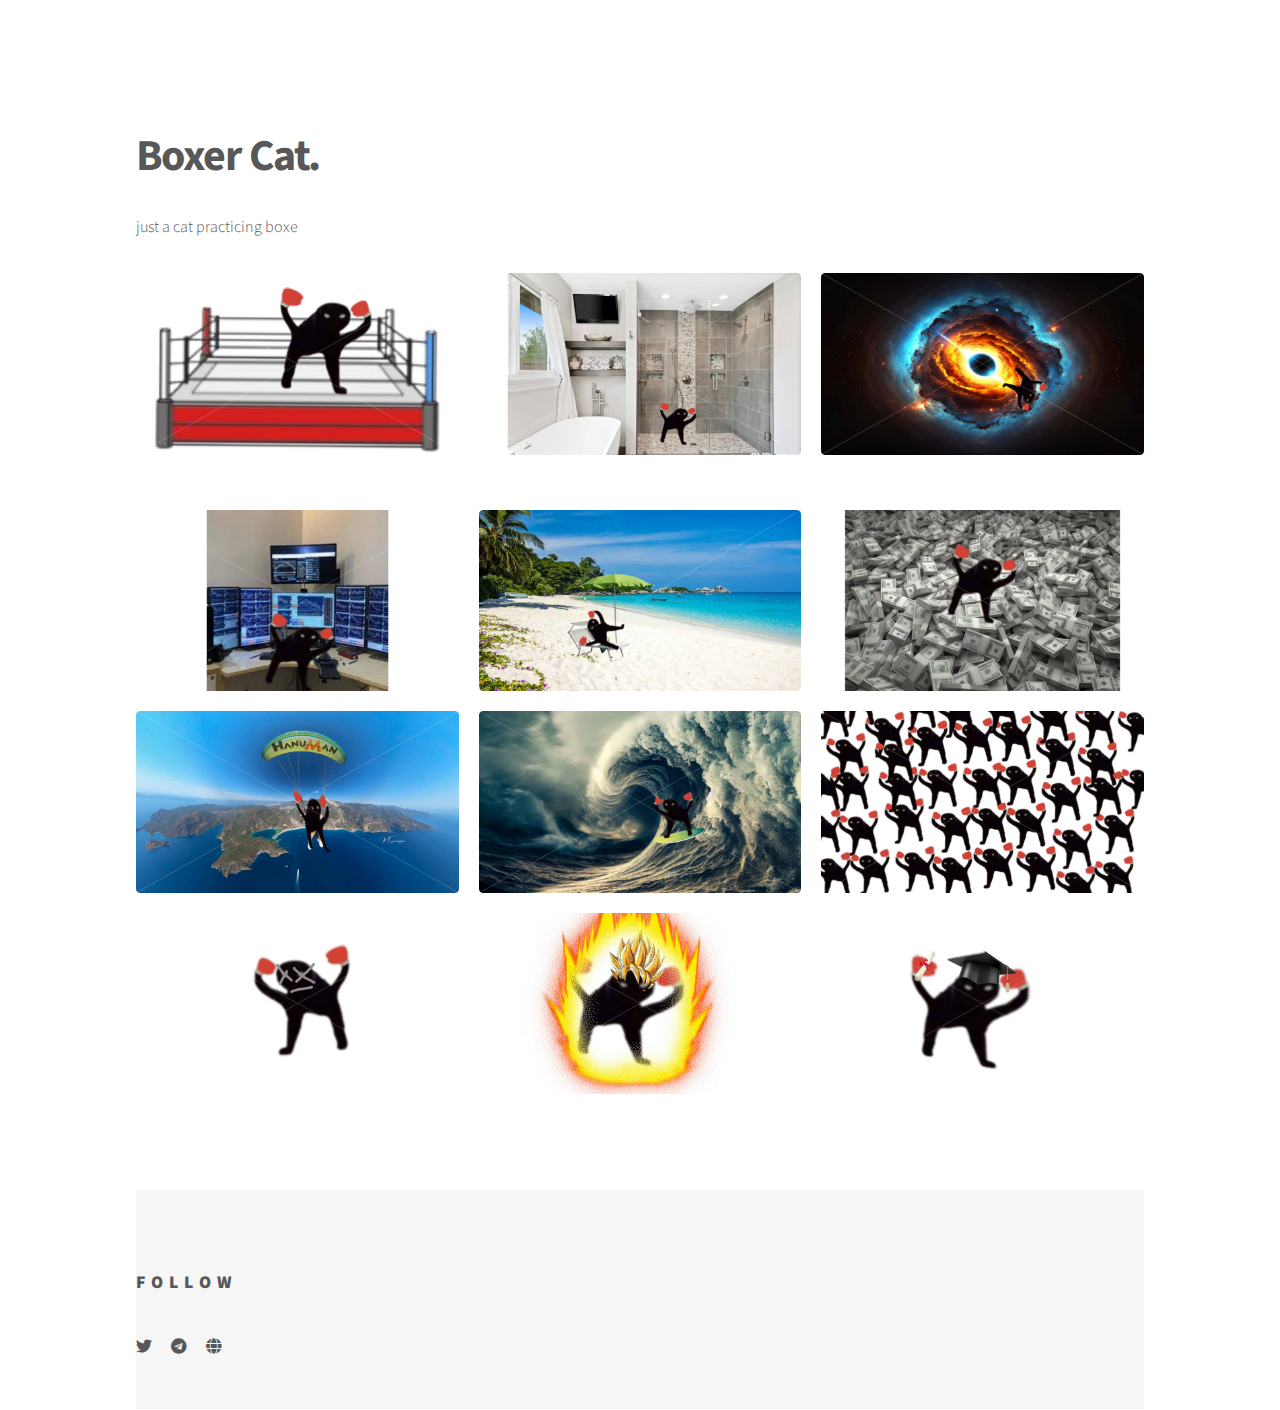
<file: index.html>
<!DOCTYPE HTML>
<!--
	Phantom by HTML5 UP
	html5up.net | @ajlkn
	Free for personal and commercial use under the CCA 3.0 license (html5up.net/license)
-->
<html>
	<head>
		<title></title>
		<meta charset="utf-8" />
		<meta name="viewport" content="width=device-width, initial-scale=1, user-scalable=no" />
		<link rel="stylesheet" href="assets/css/main.css" />
		<noscript><link rel="stylesheet" href="assets/css/noscript.css" /></noscript>
	</head>
	<body class="is-preload">
		<!-- Wrapper -->
			<div id="wrapper">

				<!-- Header -->
					<header id="header">
						<div class="inner">



				<!-- Main -->
					<div id="main">
						<div class="inner">
							<header>
								<h1>Boxer Cat</a>.</h1>
								<p>just a cat practicing boxe</p>
							</header>
							<section class="tiles">
								<article class="style1">
									<span class="image">
										<img src="images/pic01.jpg" alt="" />
									</span>
										<h2></h2>
										<div class="content">
										</div>
									</a>
								</article>
								<article class="style2">
									<span class="image">
										<img src="images/pic02.jpg" alt="" />
									</span>
										<div class="content">
										</div>
									</a>
								</article>
								<article class="style3">
									<span class="image">
										<img src="images/pic03.jpg" alt="" />
									</span>
										<div class="content">
										</div>
									</a>
								</article>
								<article class="style4">
									<span class="image">
										<img src="images/pic04.jpg" alt="" />
									</span>
									<a href="generic.html">
										<div class="content">
										</div>
									</a>
								</article>
								<article class="style5">
									<span class="image">
										<img src="images/pic05.jpg" alt="" />
									</span>
										<div class="content">
										</div>
									</a>
								</article>
								<article class="style6">
									<span class="image">
										<img src="images/pic06.jpg" alt="" />
									</span>
										<div class="content">
										</div>
									</a>
								</article>
								<article class="style2">
									<span class="image">
										<img src="images/pic07.jpg" alt="" />
									</span>
										<div class="content">
										</div>
									</a>
								</article>
								<article class="style3">
									<span class="image">
										<img src="images/pic08.jpg" alt="" />
									</span>
										<div class="content">
										</div>
									</a>
								</article>
								<article class="style1">
									<span class="image">
										<img src="images/pic09.jpg" alt="" />
									</span>
										<div class="content">
										</div>
									</a>
								</article>
								<article class="style5">
									<span class="image">
										<img src="images/pic10.jpg" alt="" />
									</span>
										<div class="content">
										</div>
									</a>
								</article>
								<article class="style6">
									<span class="image">
										<img src="images/pic11.jpg" alt="" />
									</span>
										<div class="content">
										</div>
									</a>
								</article>
								<article class="style4">
									<span class="image">
										<img src="images/pic12.jpg" alt="" />
									</span>
										<div class="content">
										</div>
									</a>
								</article>
							</section>
						</div>
					</div>

				<!-- Footer -->
					<footer id="footer">
						<div class="inner">
									</ul>
								</form>
							</section>
							<section>
								<h2>Follow</h2>
								<ul class="icons">
									<li><a href="https://x.com/boxercat_solana" class="icon brands fa-twitter" target="_blank"><span class="label">Twitter</span></a></li>
									<li><a href="https://t.me/+iaSvumFE7eozNGJk" class="icon brands fa-telegram" target="_blank"><span class="label">Telegram</span></a></li>
									<li><a href="https://www.pump.fun/" class="icon solid fa-globe" target="_blank"><span class="label">Website</span></a></li>
								</ul>
							</section>

							</ul>
						</div>
					</footer>

			</div>

		<!-- Scripts -->
			<script src="assets/js/jquery.min.js"></script>
			<script src="assets/js/browser.min.js"></script>
			<script src="assets/js/breakpoints.min.js"></script>
			<script src="assets/js/util.js"></script>
			<script src="assets/js/main.js"></script>

	</body>
</html>
</file>
<file: assets/css/noscript.css>
/*
	Phantom by HTML5 UP
	html5up.net | @ajlkn
	Free for personal and commercial use under the CCA 3.0 license (html5up.net/license)
*/

/* Tiles */

	body.is-preload .tiles article {
		-moz-transform: none;
		-webkit-transform: none;
		-ms-transform: none;
		transform: none;
		opacity: 1;
	}
</file>
<file: assets/css/main.css>
@import url(fontawesome-all.min.css);
@import url("https://fonts.googleapis.com/css?family=Source+Sans+Pro:300,700,900");

/*
	Phantom by HTML5 UP
	html5up.net | @ajlkn
	Free for personal and commercial use under the CCA 3.0 license (html5up.net/license)
*/

html, body, div, span, applet, object,
iframe, h1, h2, h3, h4, h5, h6, p, blockquote,
pre, a, abbr, acronym, address, big, cite,
code, del, dfn, em, img, ins, kbd, q, s, samp,
small, strike, strong, sub, sup, tt, var, b,
u, i, center, dl, dt, dd, ol, ul, li, fieldset,
form, label, legend, table, caption, tbody,
tfoot, thead, tr, th, td, article, aside,
canvas, details, embed, figure, figcaption,
footer, header, hgroup, menu, nav, output, ruby,
section, summary, time, mark, audio, video {
	margin: 0;
	padding: 0;
	border: 0;
	font-size: 100%;
	font: inherit;
	vertical-align: baseline;}

article, aside, details, figcaption, figure,
footer, header, hgroup, menu, nav, section {
	display: block;}

body {
	line-height: 1;
}

ol, ul {
	list-style: none;
}

blockquote, q {
	quotes: none;
}

	blockquote:before, blockquote:after, q:before, q:after {
		content: '';
		content: none;
	}

table {
	border-collapse: collapse;
	border-spacing: 0;
}

body {
	-webkit-text-size-adjust: none;
}

mark {
	background-color: transparent;
	color: inherit;
}

input::-moz-focus-inner {
	border: 0;
	padding: 0;
}

input, select, textarea {
	-moz-appearance: none;
	-webkit-appearance: none;
	-ms-appearance: none;
	appearance: none;
}

/* Basic */

	@-ms-viewport {
		width: device-width;
	}

	body {
		-ms-overflow-style: scrollbar;
	}

	@media screen and (max-width: 480px) {

		html, body {
			min-width: 320px;
		}

	}

	html {
		box-sizing: border-box;
	}

	*, *:before, *:after {
		box-sizing: inherit;
	}

	body {
		background: #ffffff;
	}

		body.is-preload *, body.is-preload *:before, body.is-preload *:after {
			-moz-animation: none !important;
			-webkit-animation: none !important;
			-ms-animation: none !important;
			animation: none !important;
			-moz-transition: none !important;
			-webkit-transition: none !important;
			-ms-transition: none !important;
			transition: none !important;
		}

/* Type */

	body, input, select, textarea {
		color: #585858;
		font-family: "Source Sans Pro", Helvetica, sans-serif;
		font-size: 16pt;
		font-weight: 300;
		line-height: 1.75;
	}

		@media screen and (max-width: 1680px) {

			body, input, select, textarea {
				font-size: 14pt;
			}

		}

		@media screen and (max-width: 1280px) {

			body, input, select, textarea {
				font-size: 12pt;
			}

		}

	a {
		-moz-transition: border-bottom-color 0.2s ease, color 0.2s ease;
		-webkit-transition: border-bottom-color 0.2s ease, color 0.2s ease;
		-ms-transition: border-bottom-color 0.2s ease, color 0.2s ease;
		transition: border-bottom-color 0.2s ease, color 0.2s ease;
		text-decoration: none;
		color: #585858;
		border-bottom: dotted 1px rgba(88, 88, 88, 0.5);
	}

		a:hover {
			border-bottom-color: transparent;
			color: #f2849e !important;
		}

	strong, b {
		font-weight: 900;
	}

	em, i {
		font-style: italic;
	}

	p {
		margin: 0 0 2em 0;
	}

	h1 {
		font-size: 2.75em;
		font-weight: 700;
		line-height: 1.3;
		margin: 0 0 1em 0;
		letter-spacing: -0.035em;
	}

		h1 a {
			color: inherit;
		}

		@media screen and (max-width: 736px) {

			h1 {
				font-size: 2em;
				margin: 0 0 1em 0;
			}

		}

		@media screen and (max-width: 360px) {

			h1 {
				font-size: 1.75em;
			}

		}

	h2, h3, h4, h5, h6 {
		font-weight: 900;
		line-height: 1.5;
		margin: 0 0 2em 0;
		text-transform: uppercase;
		letter-spacing: 0.35em;
	}

		h2 a, h3 a, h4 a, h5 a, h6 a {
			color: inherit;
		}

	h2 {
		font-size: 1.1em;
	}

	h3 {
		font-size: 1em;
	}

	h4 {
		font-size: 0.8em;
	}

	h5 {
		font-size: 0.8em;
	}

	h6 {
		font-size: 0.8em;
	}

	@media screen and (max-width: 980px) {

		h1 br, h2 br, h3 br, h4 br, h5 br, h6 br {
			display: none;
		}

	}

	@media screen and (max-width: 736px) {

		h2 {
			font-size: 1em;
		}

		h3 {
			font-size: 0.8em;
		}

	}

	sub {
		font-size: 0.8em;
		position: relative;
		top: 0.5em;
	}

	sup {
		font-size: 0.8em;
		position: relative;
		top: -0.5em;
	}

	blockquote {
		border-left: solid 4px #c9c9c9;
		font-style: italic;
		margin: 0 0 2em 0;
		padding: 0.5em 0 0.5em 2em;
	}

	code {
		background: rgba(144, 144, 144, 0.075);
		border-radius: 4px;
		border: solid 1px #c9c9c9;
		font-family: "Courier New", monospace;
		font-size: 0.9em;
		margin: 0 0.25em;
		padding: 0.25em 0.65em;
	}

	pre {
		-webkit-overflow-scrolling: touch;
		font-family: "Courier New", monospace;
		font-size: 0.9em;
		margin: 0 0 2em 0;
	}

		pre code {
			display: block;
			line-height: 1.75;
			padding: 1em 1.5em;
			overflow-x: auto;
		}

	hr {
		border: 0;
		border-bottom: solid 1px #c9c9c9;
		margin: 2em 0;
	}

		hr.major {
			margin: 3em 0;
		}

	.align-left {
		text-align: left;
	}

	.align-center {
		text-align: center;
	}

	.align-right {
		text-align: right;
	}

/* Row */

	.row {
		display: flex;
		flex-wrap: wrap;
		box-sizing: border-box;
		align-items: stretch;
	}

		.row > * {
			box-sizing: border-box;
		}

		.row.gtr-uniform > * > :last-child {
			margin-bottom: 0;
		}

		.row.aln-left {
			justify-content: flex-start;
		}

		.row.aln-center {
			justify-content: center;
		}

		.row.aln-right {
			justify-content: flex-end;
		}

		.row.aln-top {
			align-items: flex-start;
		}

		.row.aln-middle {
			align-items: center;
		}

		.row.aln-bottom {
			align-items: flex-end;
		}

		.row > .imp {
			order: -1;
		}

		.row > .col-1 {
			width: 8.33333%;
		}

		.row > .off-1 {
			margin-left: 8.33333%;
		}

		.row > .col-2 {
			width: 16.66667%;
		}

		.row > .off-2 {
			margin-left: 16.66667%;
		}

		.row > .col-3 {
			width: 25%;
		}

		.row > .off-3 {
			margin-left: 25%;
		}

		.row > .col-4 {
			width: 33.33333%;
		}

		.row > .off-4 {
			margin-left: 33.33333%;
		}

		.row > .col-5 {
			width: 41.66667%;
		}

		.row > .off-5 {
			margin-left: 41.66667%;
		}

		.row > .col-6 {
			width: 50%;
		}

		.row > .off-6 {
			margin-left: 50%;
		}

		.row > .col-7 {
			width: 58.33333%;
		}

		.row > .off-7 {
			margin-left: 58.33333%;
		}

		.row > .col-8 {
			width: 66.66667%;
		}

		.row > .off-8 {
			margin-left: 66.66667%;
		}

		.row > .col-9 {
			width: 75%;
		}

		.row > .off-9 {
			margin-left: 75%;
		}

		.row > .col-10 {
			width: 83.33333%;
		}

		.row > .off-10 {
			margin-left: 83.33333%;
		}

		.row > .col-11 {
			width: 91.66667%;
		}

		.row > .off-11 {
			margin-left: 91.66667%;
		}

		.row > .col-12 {
			width: 100%;
		}

		.row > .off-12 {
			margin-left: 100%;
		}

		.row.gtr-0 {
			margin-top: 0;
			margin-left: 0em;
		}

			.row.gtr-0 > * {
				padding: 0 0 0 0em;
			}

			.row.gtr-0.gtr-uniform {
				margin-top: 0em;
			}

				.row.gtr-0.gtr-uniform > * {
					padding-top: 0em;
				}

		.row.gtr-25 {
			margin-top: 0;
			margin-left: -0.5em;
		}

			.row.gtr-25 > * {
				padding: 0 0 0 0.5em;
			}

			.row.gtr-25.gtr-uniform {
				margin-top: -0.5em;
			}

				.row.gtr-25.gtr-uniform > * {
					padding-top: 0.5em;
				}

		.row.gtr-50 {
			margin-top: 0;
			margin-left: -1em;
		}

			.row.gtr-50 > * {
				padding: 0 0 0 1em;
			}

			.row.gtr-50.gtr-uniform {
				margin-top: -1em;
			}

				.row.gtr-50.gtr-uniform > * {
					padding-top: 1em;
				}

		.row {
			margin-top: 0;
			margin-left: -2em;
		}

			.row > * {
				padding: 0 0 0 2em;
			}

			.row.gtr-uniform {
				margin-top: -2em;
			}

				.row.gtr-uniform > * {
					padding-top: 2em;
				}

		.row.gtr-150 {
			margin-top: 0;
			margin-left: -3em;
		}

			.row.gtr-150 > * {
				padding: 0 0 0 3em;
			}

			.row.gtr-150.gtr-uniform {
				margin-top: -3em;
			}

				.row.gtr-150.gtr-uniform > * {
					padding-top: 3em;
				}

		.row.gtr-200 {
			margin-top: 0;
			margin-left: -4em;
		}

			.row.gtr-200 > * {
				padding: 0 0 0 4em;
			}

			.row.gtr-200.gtr-uniform {
				margin-top: -4em;
			}

				.row.gtr-200.gtr-uniform > * {
					padding-top: 4em;
				}

		@media screen and (max-width: 1680px) {

			.row {
				display: flex;
				flex-wrap: wrap;
				box-sizing: border-box;
				align-items: stretch;
			}

				.row > * {
					box-sizing: border-box;
				}

				.row.gtr-uniform > * > :last-child {
					margin-bottom: 0;
				}

				.row.aln-left {
					justify-content: flex-start;
				}

				.row.aln-center {
					justify-content: center;
				}

				.row.aln-right {
					justify-content: flex-end;
				}

				.row.aln-top {
					align-items: flex-start;
				}

				.row.aln-middle {
					align-items: center;
				}

				.row.aln-bottom {
					align-items: flex-end;
				}

				.row > .imp-xlarge {
					order: -1;
				}

				.row > .col-1-xlarge {
					width: 8.33333%;
				}

				.row > .off-1-xlarge {
					margin-left: 8.33333%;
				}

				.row > .col-2-xlarge {
					width: 16.66667%;
				}

				.row > .off-2-xlarge {
					margin-left: 16.66667%;
				}

				.row > .col-3-xlarge {
					width: 25%;
				}

				.row > .off-3-xlarge {
					margin-left: 25%;
				}

				.row > .col-4-xlarge {
					width: 33.33333%;
				}

				.row > .off-4-xlarge {
					margin-left: 33.33333%;
				}

				.row > .col-5-xlarge {
					width: 41.66667%;
				}

				.row > .off-5-xlarge {
					margin-left: 41.66667%;
				}

				.row > .col-6-xlarge {
					width: 50%;
				}

				.row > .off-6-xlarge {
					margin-left: 50%;
				}

				.row > .col-7-xlarge {
					width: 58.33333%;
				}

				.row > .off-7-xlarge {
					margin-left: 58.33333%;
				}

				.row > .col-8-xlarge {
					width: 66.66667%;
				}

				.row > .off-8-xlarge {
					margin-left: 66.66667%;
				}

				.row > .col-9-xlarge {
					width: 75%;
				}

				.row > .off-9-xlarge {
					margin-left: 75%;
				}

				.row > .col-10-xlarge {
					width: 83.33333%;
				}

				.row > .off-10-xlarge {
					margin-left: 83.33333%;
				}

				.row > .col-11-xlarge {
					width: 91.66667%;
				}

				.row > .off-11-xlarge {
					margin-left: 91.66667%;
				}

				.row > .col-12-xlarge {
					width: 100%;
				}

				.row > .off-12-xlarge {
					margin-left: 100%;
				}

				.row.gtr-0 {
					margin-top: 0;
					margin-left: 0em;
				}

					.row.gtr-0 > * {
						padding: 0 0 0 0em;
					}

					.row.gtr-0.gtr-uniform {
						margin-top: 0em;
					}

						.row.gtr-0.gtr-uniform > * {
							padding-top: 0em;
						}

				.row.gtr-25 {
					margin-top: 0;
					margin-left: -0.5em;
				}

					.row.gtr-25 > * {
						padding: 0 0 0 0.5em;
					}

					.row.gtr-25.gtr-uniform {
						margin-top: -0.5em;
					}

						.row.gtr-25.gtr-uniform > * {
							padding-top: 0.5em;
						}

				.row.gtr-50 {
					margin-top: 0;
					margin-left: -1em;
				}

					.row.gtr-50 > * {
						padding: 0 0 0 1em;
					}

					.row.gtr-50.gtr-uniform {
						margin-top: -1em;
					}

						.row.gtr-50.gtr-uniform > * {
							padding-top: 1em;
						}

				.row {
					margin-top: 0;
					margin-left: -2em;
				}

					.row > * {
						padding: 0 0 0 2em;
					}

					.row.gtr-uniform {
						margin-top: -2em;
					}

						.row.gtr-uniform > * {
							padding-top: 2em;
						}

				.row.gtr-150 {
					margin-top: 0;
					margin-left: -3em;
				}

					.row.gtr-150 > * {
						padding: 0 0 0 3em;
					}

					.row.gtr-150.gtr-uniform {
						margin-top: -3em;
					}

						.row.gtr-150.gtr-uniform > * {
							padding-top: 3em;
						}

				.row.gtr-200 {
					margin-top: 0;
					margin-left: -4em;
				}

					.row.gtr-200 > * {
						padding: 0 0 0 4em;
					}

					.row.gtr-200.gtr-uniform {
						margin-top: -4em;
					}

						.row.gtr-200.gtr-uniform > * {
							padding-top: 4em;
						}

		}

		@media screen and (max-width: 1280px) {

			.row {
				display: flex;
				flex-wrap: wrap;
				box-sizing: border-box;
				align-items: stretch;
			}

				.row > * {
					box-sizing: border-box;
				}

				.row.gtr-uniform > * > :last-child {
					margin-bottom: 0;
				}

				.row.aln-left {
					justify-content: flex-start;
				}

				.row.aln-center {
					justify-content: center;
				}

				.row.aln-right {
					justify-content: flex-end;
				}

				.row.aln-top {
					align-items: flex-start;
				}

				.row.aln-middle {
					align-items: center;
				}

				.row.aln-bottom {
					align-items: flex-end;
				}

				.row > .imp-large {
					order: -1;
				}

				.row > .col-1-large {
					width: 8.33333%;
				}

				.row > .off-1-large {
					margin-left: 8.33333%;
				}

				.row > .col-2-large {
					width: 16.66667%;
				}

				.row > .off-2-large {
					margin-left: 16.66667%;
				}

				.row > .col-3-large {
					width: 25%;
				}

				.row > .off-3-large {
					margin-left: 25%;
				}

				.row > .col-4-large {
					width: 33.33333%;
				}

				.row > .off-4-large {
					margin-left: 33.33333%;
				}

				.row > .col-5-large {
					width: 41.66667%;
				}

				.row > .off-5-large {
					margin-left: 41.66667%;
				}

				.row > .col-6-large {
					width: 50%;
				}

				.row > .off-6-large {
					margin-left: 50%;
				}

				.row > .col-7-large {
					width: 58.33333%;
				}

				.row > .off-7-large {
					margin-left: 58.33333%;
				}

				.row > .col-8-large {
					width: 66.66667%;
				}

				.row > .off-8-large {
					margin-left: 66.66667%;
				}

				.row > .col-9-large {
					width: 75%;
				}

				.row > .off-9-large {
					margin-left: 75%;
				}

				.row > .col-10-large {
					width: 83.33333%;
				}

				.row > .off-10-large {
					margin-left: 83.33333%;
				}

				.row > .col-11-large {
					width: 91.66667%;
				}

				.row > .off-11-large {
					margin-left: 91.66667%;
				}

				.row > .col-12-large {
					width: 100%;
				}

				.row > .off-12-large {
					margin-left: 100%;
				}

				.row.gtr-0 {
					margin-top: 0;
					margin-left: 0em;
				}

					.row.gtr-0 > * {
						padding: 0 0 0 0em;
					}

					.row.gtr-0.gtr-uniform {
						margin-top: 0em;
					}

						.row.gtr-0.gtr-uniform > * {
							padding-top: 0em;
						}

				.row.gtr-25 {
					margin-top: 0;
					margin-left: -0.5em;
				}

					.row.gtr-25 > * {
						padding: 0 0 0 0.5em;
					}

					.row.gtr-25.gtr-uniform {
						margin-top: -0.5em;
					}

						.row.gtr-25.gtr-uniform > * {
							padding-top: 0.5em;
						}

				.row.gtr-50 {
					margin-top: 0;
					margin-left: -1em;
				}

					.row.gtr-50 > * {
						padding: 0 0 0 1em;
					}

					.row.gtr-50.gtr-uniform {
						margin-top: -1em;
					}

						.row.gtr-50.gtr-uniform > * {
							padding-top: 1em;
						}

				.row {
					margin-top: 0;
					margin-left: -2em;
				}

					.row > * {
						padding: 0 0 0 2em;
					}

					.row.gtr-uniform {
						margin-top: -2em;
					}

						.row.gtr-uniform > * {
							padding-top: 2em;
						}

				.row.gtr-150 {
					margin-top: 0;
					margin-left: -3em;
				}

					.row.gtr-150 > * {
						padding: 0 0 0 3em;
					}

					.row.gtr-150.gtr-uniform {
						margin-top: -3em;
					}

						.row.gtr-150.gtr-uniform > * {
							padding-top: 3em;
						}

				.row.gtr-200 {
					margin-top: 0;
					margin-left: -4em;
				}

					.row.gtr-200 > * {
						padding: 0 0 0 4em;
					}

					.row.gtr-200.gtr-uniform {
						margin-top: -4em;
					}

						.row.gtr-200.gtr-uniform > * {
							padding-top: 4em;
						}

		}

		@media screen and (max-width: 980px) {

			.row {
				display: flex;
				flex-wrap: wrap;
				box-sizing: border-box;
				align-items: stretch;
			}

				.row > * {
					box-sizing: border-box;
				}

				.row.gtr-uniform > * > :last-child {
					margin-bottom: 0;
				}

				.row.aln-left {
					justify-content: flex-start;
				}

				.row.aln-center {
					justify-content: center;
				}

				.row.aln-right {
					justify-content: flex-end;
				}

				.row.aln-top {
					align-items: flex-start;
				}

				.row.aln-middle {
					align-items: center;
				}

				.row.aln-bottom {
					align-items: flex-end;
				}

				.row > .imp-medium {
					order: -1;
				}

				.row > .col-1-medium {
					width: 8.33333%;
				}

				.row > .off-1-medium {
					margin-left: 8.33333%;
				}

				.row > .col-2-medium {
					width: 16.66667%;
				}

				.row > .off-2-medium {
					margin-left: 16.66667%;
				}

				.row > .col-3-medium {
					width: 25%;
				}

				.row > .off-3-medium {
					margin-left: 25%;
				}

				.row > .col-4-medium {
					width: 33.33333%;
				}

				.row > .off-4-medium {
					margin-left: 33.33333%;
				}

				.row > .col-5-medium {
					width: 41.66667%;
				}

				.row > .off-5-medium {
					margin-left: 41.66667%;
				}

				.row > .col-6-medium {
					width: 50%;
				}

				.row > .off-6-medium {
					margin-left: 50%;
				}

				.row > .col-7-medium {
					width: 58.33333%;
				}

				.row > .off-7-medium {
					margin-left: 58.33333%;
				}

				.row > .col-8-medium {
					width: 66.66667%;
				}

				.row > .off-8-medium {
					margin-left: 66.66667%;
				}

				.row > .col-9-medium {
					width: 75%;
				}

				.row > .off-9-medium {
					margin-left: 75%;
				}

				.row > .col-10-medium {
					width: 83.33333%;
				}

				.row > .off-10-medium {
					margin-left: 83.33333%;
				}

				.row > .col-11-medium {
					width: 91.66667%;
				}

				.row > .off-11-medium {
					margin-left: 91.66667%;
				}

				.row > .col-12-medium {
					width: 100%;
				}

				.row > .off-12-medium {
					margin-left: 100%;
				}

				.row.gtr-0 {
					margin-top: 0;
					margin-left: 0em;
				}

					.row.gtr-0 > * {
						padding: 0 0 0 0em;
					}

					.row.gtr-0.gtr-uniform {
						margin-top: 0em;
					}

						.row.gtr-0.gtr-uniform > * {
							padding-top: 0em;
						}

				.row.gtr-25 {
					margin-top: 0;
					margin-left: -0.375em;
				}

					.row.gtr-25 > * {
						padding: 0 0 0 0.375em;
					}

					.row.gtr-25.gtr-uniform {
						margin-top: -0.375em;
					}

						.row.gtr-25.gtr-uniform > * {
							padding-top: 0.375em;
						}

				.row.gtr-50 {
					margin-top: 0;
					margin-left: -0.75em;
				}

					.row.gtr-50 > * {
						padding: 0 0 0 0.75em;
					}

					.row.gtr-50.gtr-uniform {
						margin-top: -0.75em;
					}

						.row.gtr-50.gtr-uniform > * {
							padding-top: 0.75em;
						}

				.row {
					margin-top: 0;
					margin-left: -1.5em;
				}

					.row > * {
						padding: 0 0 0 1.5em;
					}

					.row.gtr-uniform {
						margin-top: -1.5em;
					}

						.row.gtr-uniform > * {
							padding-top: 1.5em;
						}

				.row.gtr-150 {
					margin-top: 0;
					margin-left: -2.25em;
				}

					.row.gtr-150 > * {
						padding: 0 0 0 2.25em;
					}

					.row.gtr-150.gtr-uniform {
						margin-top: -2.25em;
					}

						.row.gtr-150.gtr-uniform > * {
							padding-top: 2.25em;
						}

				.row.gtr-200 {
					margin-top: 0;
					margin-left: -3em;
				}

					.row.gtr-200 > * {
						padding: 0 0 0 3em;
					}

					.row.gtr-200.gtr-uniform {
						margin-top: -3em;
					}

						.row.gtr-200.gtr-uniform > * {
							padding-top: 3em;
						}

		}

		@media screen and (max-width: 736px) {

			.row {
				display: flex;
				flex-wrap: wrap;
				box-sizing: border-box;
				align-items: stretch;
			}

				.row > * {
					box-sizing: border-box;
				}

				.row.gtr-uniform > * > :last-child {
					margin-bottom: 0;
				}

				.row.aln-left {
					justify-content: flex-start;
				}

				.row.aln-center {
					justify-content: center;
				}

				.row.aln-right {
					justify-content: flex-end;
				}

				.row.aln-top {
					align-items: flex-start;
				}

				.row.aln-middle {
					align-items: center;
				}

				.row.aln-bottom {
					align-items: flex-end;
				}

				.row > .imp-small {
					order: -1;
				}

				.row > .col-1-small {
					width: 8.33333%;
				}

				.row > .off-1-small {
					margin-left: 8.33333%;
				}

				.row > .col-2-small {
					width: 16.66667%;
				}

				.row > .off-2-small {
					margin-left: 16.66667%;
				}

				.row > .col-3-small {
					width: 25%;
				}

				.row > .off-3-small {
					margin-left: 25%;
				}

				.row > .col-4-small {
					width: 33.33333%;
				}

				.row > .off-4-small {
					margin-left: 33.33333%;
				}

				.row > .col-5-small {
					width: 41.66667%;
				}

				.row > .off-5-small {
					margin-left: 41.66667%;
				}

				.row > .col-6-small {
					width: 50%;
				}

				.row > .off-6-small {
					margin-left: 50%;
				}

				.row > .col-7-small {
					width: 58.33333%;
				}

				.row > .off-7-small {
					margin-left: 58.33333%;
				}

				.row > .col-8-small {
					width: 66.66667%;
				}

				.row > .off-8-small {
					margin-left: 66.66667%;
				}

				.row > .col-9-small {
					width: 75%;
				}

				.row > .off-9-small {
					margin-left: 75%;
				}

				.row > .col-10-small {
					width: 83.33333%;
				}

				.row > .off-10-small {
					margin-left: 83.33333%;
				}

				.row > .col-11-small {
					width: 91.66667%;
				}

				.row > .off-11-small {
					margin-left: 91.66667%;
				}

				.row > .col-12-small {
					width: 100%;
				}

				.row > .off-12-small {
					margin-left: 100%;
				}

				.row.gtr-0 {
					margin-top: 0;
					margin-left: 0em;
				}

					.row.gtr-0 > * {
						padding: 0 0 0 0em;
					}

					.row.gtr-0.gtr-uniform {
						margin-top: 0em;
					}

						.row.gtr-0.gtr-uniform > * {
							padding-top: 0em;
						}

				.row.gtr-25 {
					margin-top: 0;
					margin-left: -0.25em;
				}

					.row.gtr-25 > * {
						padding: 0 0 0 0.25em;
					}

					.row.gtr-25.gtr-uniform {
						margin-top: -0.25em;
					}

						.row.gtr-25.gtr-uniform > * {
							padding-top: 0.25em;
						}

				.row.gtr-50 {
					margin-top: 0;
					margin-left: -0.5em;
				}

					.row.gtr-50 > * {
						padding: 0 0 0 0.5em;
					}

					.row.gtr-50.gtr-uniform {
						margin-top: -0.5em;
					}

						.row.gtr-50.gtr-uniform > * {
							padding-top: 0.5em;
						}

				.row {
					margin-top: 0;
					margin-left: -1em;
				}

					.row > * {
						padding: 0 0 0 1em;
					}

					.row.gtr-uniform {
						margin-top: -1em;
					}

						.row.gtr-uniform > * {
							padding-top: 1em;
						}

				.row.gtr-150 {
					margin-top: 0;
					margin-left: -1.5em;
				}

					.row.gtr-150 > * {
						padding: 0 0 0 1.5em;
					}

					.row.gtr-150.gtr-uniform {
						margin-top: -1.5em;
					}

						.row.gtr-150.gtr-uniform > * {
							padding-top: 1.5em;
						}

				.row.gtr-200 {
					margin-top: 0;
					margin-left: -2em;
				}

					.row.gtr-200 > * {
						padding: 0 0 0 2em;
					}

					.row.gtr-200.gtr-uniform {
						margin-top: -2em;
					}

						.row.gtr-200.gtr-uniform > * {
							padding-top: 2em;
						}

		}

		@media screen and (max-width: 480px) {

			.row {
				display: flex;
				flex-wrap: wrap;
				box-sizing: border-box;
				align-items: stretch;
			}

				.row > * {
					box-sizing: border-box;
				}

				.row.gtr-uniform > * > :last-child {
					margin-bottom: 0;
				}

				.row.aln-left {
					justify-content: flex-start;
				}

				.row.aln-center {
					justify-content: center;
				}

				.row.aln-right {
					justify-content: flex-end;
				}

				.row.aln-top {
					align-items: flex-start;
				}

				.row.aln-middle {
					align-items: center;
				}

				.row.aln-bottom {
					align-items: flex-end;
				}

				.row > .imp-xsmall {
					order: -1;
				}

				.row > .col-1-xsmall {
					width: 8.33333%;
				}

				.row > .off-1-xsmall {
					margin-left: 8.33333%;
				}

				.row > .col-2-xsmall {
					width: 16.66667%;
				}

				.row > .off-2-xsmall {
					margin-left: 16.66667%;
				}

				.row > .col-3-xsmall {
					width: 25%;
				}

				.row > .off-3-xsmall {
					margin-left: 25%;
				}

				.row > .col-4-xsmall {
					width: 33.33333%;
				}

				.row > .off-4-xsmall {
					margin-left: 33.33333%;
				}

				.row > .col-5-xsmall {
					width: 41.66667%;
				}

				.row > .off-5-xsmall {
					margin-left: 41.66667%;
				}

				.row > .col-6-xsmall {
					width: 50%;
				}

				.row > .off-6-xsmall {
					margin-left: 50%;
				}

				.row > .col-7-xsmall {
					width: 58.33333%;
				}

				.row > .off-7-xsmall {
					margin-left: 58.33333%;
				}

				.row > .col-8-xsmall {
					width: 66.66667%;
				}

				.row > .off-8-xsmall {
					margin-left: 66.66667%;
				}

				.row > .col-9-xsmall {
					width: 75%;
				}

				.row > .off-9-xsmall {
					margin-left: 75%;
				}

				.row > .col-10-xsmall {
					width: 83.33333%;
				}

				.row > .off-10-xsmall {
					margin-left: 83.33333%;
				}

				.row > .col-11-xsmall {
					width: 91.66667%;
				}

				.row > .off-11-xsmall {
					margin-left: 91.66667%;
				}

				.row > .col-12-xsmall {
					width: 100%;
				}

				.row > .off-12-xsmall {
					margin-left: 100%;
				}

				.row.gtr-0 {
					margin-top: 0;
					margin-left: 0em;
				}

					.row.gtr-0 > * {
						padding: 0 0 0 0em;
					}

					.row.gtr-0.gtr-uniform {
						margin-top: 0em;
					}

						.row.gtr-0.gtr-uniform > * {
							padding-top: 0em;
						}

				.row.gtr-25 {
					margin-top: 0;
					margin-left: -0.25em;
				}

					.row.gtr-25 > * {
						padding: 0 0 0 0.25em;
					}

					.row.gtr-25.gtr-uniform {
						margin-top: -0.25em;
					}

						.row.gtr-25.gtr-uniform > * {
							padding-top: 0.25em;
						}

				.row.gtr-50 {
					margin-top: 0;
					margin-left: -0.5em;
				}

					.row.gtr-50 > * {
						padding: 0 0 0 0.5em;
					}

					.row.gtr-50.gtr-uniform {
						margin-top: -0.5em;
					}

						.row.gtr-50.gtr-uniform > * {
							padding-top: 0.5em;
						}

				.row {
					margin-top: 0;
					margin-left: -1em;
				}

					.row > * {
						padding: 0 0 0 1em;
					}

					.row.gtr-uniform {
						margin-top: -1em;
					}

						.row.gtr-uniform > * {
							padding-top: 1em;
						}

				.row.gtr-150 {
					margin-top: 0;
					margin-left: -1.5em;
				}

					.row.gtr-150 > * {
						padding: 0 0 0 1.5em;
					}

					.row.gtr-150.gtr-uniform {
						margin-top: -1.5em;
					}

						.row.gtr-150.gtr-uniform > * {
							padding-top: 1.5em;
						}

				.row.gtr-200 {
					margin-top: 0;
					margin-left: -2em;
				}

					.row.gtr-200 > * {
						padding: 0 0 0 2em;
					}

					.row.gtr-200.gtr-uniform {
						margin-top: -2em;
					}

						.row.gtr-200.gtr-uniform > * {
							padding-top: 2em;
						}

		}

/* Section/Article */

	section.special, article.special {
		text-align: center;
	}

	header p {
		margin-top: -1em;
	}

	@media screen and (max-width: 736px) {

		header p {
			margin-top: 0;
		}

	}

/* Icon */

	.icon {
		text-decoration: none;
		border-bottom: none;
		position: relative;
	}

		.icon:before {
			-moz-osx-font-smoothing: grayscale;
			-webkit-font-smoothing: antialiased;
			display: inline-block;
			font-style: normal;
			font-variant: normal;
			text-rendering: auto;
			line-height: 1;
			text-transform: none !important;
			font-family: 'Font Awesome 5 Free';
			font-weight: 400;
		}

		.icon > .label {
			display: none;
		}

		.icon:before {
			line-height: inherit;
		}

		.icon.solid:before {
			font-weight: 900;
		}

		.icon.brands:before {
			font-family: 'Font Awesome 5 Brands';
		}

		.icon.style2 {
			-moz-transition: background-color 0.2s ease-in-out, color 0.2s ease-in-out, border-color 0.2s ease-in-out;
			-webkit-transition: background-color 0.2s ease-in-out, color 0.2s ease-in-out, border-color 0.2s ease-in-out;
			-ms-transition: background-color 0.2s ease-in-out, color 0.2s ease-in-out, border-color 0.2s ease-in-out;
			transition: background-color 0.2s ease-in-out, color 0.2s ease-in-out, border-color 0.2s ease-in-out;
			background-color: transparent;
			border: solid 1px #c9c9c9;
			border-radius: 4px;
			width: 2.65em;
			height: 2.65em;
			display: inline-block;
			text-align: center;
			line-height: 2.65em;
			color: inherit;
		}

			.icon.style2:before {
				font-size: 1.1em;
			}

			.icon.style2:hover {
				color: #f2849e;
				border-color: #f2849e;
			}

			.icon.style2:active {
				background-color: rgba(242, 132, 158, 0.1);
			}

/* List */

	ol {
		list-style: decimal;
		margin: 0 0 2em 0;
		padding-left: 1.25em;
	}

		ol li {
			padding-left: 0.25em;
		}

	ul {
		list-style: disc;
		margin: 0 0 2em 0;
		padding-left: 1em;
	}

		ul li {
			padding-left: 0.5em;
		}

		ul.alt {
			list-style: none;
			padding-left: 0;
		}

			ul.alt li {
				border-top: solid 1px #c9c9c9;
				padding: 0.5em 0;
			}

				ul.alt li:first-child {
					border-top: 0;
					padding-top: 0;
				}

	dl {
		margin: 0 0 2em 0;
	}

		dl dt {
			display: block;
			font-weight: 900;
			margin: 0 0 1em 0;
		}

		dl dd {
			margin-left: 2em;
		}

/* Actions */

	ul.actions {
		display: -moz-flex;
		display: -webkit-flex;
		display: -ms-flex;
		display: flex;
		cursor: default;
		list-style: none;
		margin-left: -1em;
		padding-left: 0;
	}

		ul.actions li {
			padding: 0 0 0 1em;
			vertical-align: middle;
		}

		ul.actions.special {
			-moz-justify-content: center;
			-webkit-justify-content: center;
			-ms-justify-content: center;
			justify-content: center;
			width: 100%;
			margin-left: 0;
		}

			ul.actions.special li:first-child {
				padding-left: 0;
			}

		ul.actions.stacked {
			-moz-flex-direction: column;
			-webkit-flex-direction: column;
			-ms-flex-direction: column;
			flex-direction: column;
			margin-left: 0;
		}

			ul.actions.stacked li {
				padding: 1.3em 0 0 0;
			}

				ul.actions.stacked li:first-child {
					padding-top: 0;
				}

		ul.actions.fit {
			width: calc(100% + 1em);
		}

			ul.actions.fit li {
				-moz-flex-grow: 1;
				-webkit-flex-grow: 1;
				-ms-flex-grow: 1;
				flex-grow: 1;
				-moz-flex-shrink: 1;
				-webkit-flex-shrink: 1;
				-ms-flex-shrink: 1;
				flex-shrink: 1;
				width: 100%;
			}

				ul.actions.fit li > * {
					width: 100%;
				}

			ul.actions.fit.stacked {
				width: 100%;
			}

		@media screen and (max-width: 480px) {

			ul.actions:not(.fixed) {
				-moz-flex-direction: column;
				-webkit-flex-direction: column;
				-ms-flex-direction: column;
				flex-direction: column;
				margin-left: 0;
				width: 100% !important;
			}

				ul.actions:not(.fixed) li {
					-moz-flex-grow: 1;
					-webkit-flex-grow: 1;
					-ms-flex-grow: 1;
					flex-grow: 1;
					-moz-flex-shrink: 1;
					-webkit-flex-shrink: 1;
					-ms-flex-shrink: 1;
					flex-shrink: 1;
					padding: 1em 0 0 0;
					text-align: center;
					width: 100%;
				}

					ul.actions:not(.fixed) li > * {
						width: 100%;
					}

					ul.actions:not(.fixed) li:first-child {
						padding-top: 0;
					}

					ul.actions:not(.fixed) li input[type="submit"],
					ul.actions:not(.fixed) li input[type="reset"],
					ul.actions:not(.fixed) li input[type="button"],
					ul.actions:not(.fixed) li button,
					ul.actions:not(.fixed) li .button {
						width: 100%;
					}

						ul.actions:not(.fixed) li input[type="submit"].icon:before,
						ul.actions:not(.fixed) li input[type="reset"].icon:before,
						ul.actions:not(.fixed) li input[type="button"].icon:before,
						ul.actions:not(.fixed) li button.icon:before,
						ul.actions:not(.fixed) li .button.icon:before {
							margin-left: -0.5rem;
						}

		}

/* Icons */

	ul.icons {
		cursor: default;
		list-style: none;
		padding-left: 0;
		margin: -1em 0 2em -1em;
	}

		ul.icons li {
			display: inline-block;
			padding: 1em 0 0 1em;
		}

/* Form */

	form {
		margin: 0 0 2em 0;
		overflow-x: hidden;
	}

		form > :last-child {
			margin-bottom: 0;
		}

		form > .fields {
			display: -moz-flex;
			display: -webkit-flex;
			display: -ms-flex;
			display: flex;
			-moz-flex-wrap: wrap;
			-webkit-flex-wrap: wrap;
			-ms-flex-wrap: wrap;
			flex-wrap: wrap;
			width: calc(100% + 3em);
			margin: -1.5em 0 2em -1.5em;
		}

			form > .fields > .field {
				-moz-flex-grow: 0;
				-webkit-flex-grow: 0;
				-ms-flex-grow: 0;
				flex-grow: 0;
				-moz-flex-shrink: 0;
				-webkit-flex-shrink: 0;
				-ms-flex-shrink: 0;
				flex-shrink: 0;
				padding: 1.5em 0 0 1.5em;
				width: calc(100% - 1.5em);
			}

				form > .fields > .field.half {
					width: calc(50% - 0.75em);
				}

				form > .fields > .field.third {
					width: calc(100%/3 - 0.5em);
				}

				form > .fields > .field.quarter {
					width: calc(25% - 0.375em);
				}

		@media screen and (max-width: 480px) {

			form > .fields {
				width: calc(100% + 3em);
				margin: -1.5em 0 2em -1.5em;
			}

				form > .fields > .field {
					padding: 1.5em 0 0 1.5em;
					width: calc(100% - 1.5em);
				}

					form > .fields > .field.half {
						width: calc(100% - 1.5em);
					}

					form > .fields > .field.third {
						width: calc(100% - 1.5em);
					}

					form > .fields > .field.quarter {
						width: calc(100% - 1.5em);
					}

		}

	label {
		display: block;
		font-size: 0.9em;
		font-weight: 900;
		margin: 0 0 1em 0;
	}

	input[type="text"],
	input[type="password"],
	input[type="email"],
	input[type="tel"],
	select,
	textarea {
		-moz-appearance: none;
		-webkit-appearance: none;
		-ms-appearance: none;
		appearance: none;
		background-color: transparent;
		border: none;
		border-radius: 0;
		border-bottom: solid 1px #c9c9c9;
		color: inherit;
		display: block;
		outline: 0;
		padding: 0;
		text-decoration: none;
		width: 100%;
	}

		input[type="text"]:invalid,
		input[type="password"]:invalid,
		input[type="email"]:invalid,
		input[type="tel"]:invalid,
		select:invalid,
		textarea:invalid {
			box-shadow: none;
		}

		input[type="text"]:focus,
		input[type="password"]:focus,
		input[type="email"]:focus,
		input[type="tel"]:focus,
		select:focus,
		textarea:focus {
			border-bottom-color: #f2849e;
			box-shadow: inset 0 -1px 0 0 #f2849e;
		}

	select {
		background-image: url("data:image/svg+xml;charset=utf8,%3Csvg xmlns='http://www.w3.org/2000/svg' width='40' height='40' preserveAspectRatio='none' viewBox='0 0 40 40'%3E%3Cpath d='M9.4,12.3l10.4,10.4l10.4-10.4c0.2-0.2,0.5-0.4,0.9-0.4c0.3,0,0.6,0.1,0.9,0.4l3.3,3.3c0.2,0.2,0.4,0.5,0.4,0.9 c0,0.4-0.1,0.6-0.4,0.9L20.7,31.9c-0.2,0.2-0.5,0.4-0.9,0.4c-0.3,0-0.6-0.1-0.9-0.4L4.3,17.3c-0.2-0.2-0.4-0.5-0.4-0.9 c0-0.4,0.1-0.6,0.4-0.9l3.3-3.3c0.2-0.2,0.5-0.4,0.9-0.4S9.1,12.1,9.4,12.3z' fill='%23c9c9c9' /%3E%3C/svg%3E");
		background-size: 1.25rem;
		background-repeat: no-repeat;
		background-position: calc(100% - 1rem) center;
		height: 3em;
		padding-right: 3em;
		text-overflow: ellipsis;
	}

		select option {
			background: #ffffff;
		}

		select:focus::-ms-value {
			background-color: transparent;
		}

		select::-ms-expand {
			display: none;
		}

	input[type="text"],
	input[type="password"],
	input[type="email"],
	select {
		height: 3em;
	}

	textarea {
		padding: 0;
		min-height: 3.75em;
	}

	input[type="checkbox"],
	input[type="radio"] {
		-moz-appearance: none;
		-webkit-appearance: none;
		-ms-appearance: none;
		appearance: none;
		display: block;
		float: left;
		margin-right: -2em;
		opacity: 0;
		width: 1em;
		z-index: -1;
	}

		input[type="checkbox"] + label,
		input[type="radio"] + label {
			text-decoration: none;
			color: #585858;
			cursor: pointer;
			display: inline-block;
			font-size: 1em;
			font-weight: 300;
			padding-left: 2.55em;
			padding-right: 0.75em;
			position: relative;
		}

			input[type="checkbox"] + label:before,
			input[type="radio"] + label:before {
				-moz-osx-font-smoothing: grayscale;
				-webkit-font-smoothing: antialiased;
				display: inline-block;
				font-style: normal;
				font-variant: normal;
				text-rendering: auto;
				line-height: 1;
				text-transform: none !important;
				font-family: 'Font Awesome 5 Free';
				font-weight: 900;
			}

			input[type="checkbox"] + label:before,
			input[type="radio"] + label:before {
				border-radius: 4px;
				border: solid 1px #c9c9c9;
				content: '';
				display: inline-block;
				font-size: 0.8em;
				height: 2.25em;
				left: 0;
				line-height: 2.25em;
				position: absolute;
				text-align: center;
				top: 0;
				width: 2.25em;
			}

		input[type="checkbox"]:checked + label:before,
		input[type="radio"]:checked + label:before {
			background: #585858;
			border-color: #585858;
			color: #ffffff;
			content: '\f00c';
		}

		input[type="checkbox"]:focus + label:before,
		input[type="radio"]:focus + label:before {
			border-color: #f2849e;
			box-shadow: 0 0 0 1px #f2849e;
		}

	input[type="checkbox"] + label:before {
		border-radius: 4px;
	}

	input[type="radio"] + label:before {
		border-radius: 100%;
	}

/* Box */

	.box {
		border-radius: 4px;
		border: solid 1px #c9c9c9;
		margin-bottom: 2em;
		padding: 1.5em;
	}

		.box > :last-child,
		.box > :last-child > :last-child,
		.box > :last-child > :last-child > :last-child {
			margin-bottom: 0;
		}

		.box.alt {
			border: 0;
			border-radius: 0;
			padding: 0;
		}

/* Image */

	.image {
		border-radius: 4px;
		border: 0;
		display: inline-block;
		position: relative;
	}

		.image img {
			border-radius: 4px;
			display: block;
		}

		.image.left, .image.right {
			max-width: 40%;
		}

			.image.left img, .image.right img {
				width: 100%;
			}

		.image.left {
			float: left;
			padding: 0 1.5em 1em 0;
			top: 0.25em;
		}

		.image.right {
			float: right;
			padding: 0 0 1em 1.5em;
			top: 0.25em;
		}

		.image.fit {
			display: block;
			margin: 0 0 2em 0;
			width: 100%;
		}

			.image.fit img {
				width: 100%;
			}

		.image.main {
			display: block;
			margin: 0 0 3em 0;
			width: 100%;
		}

			.image.main img {
				width: 100%;
			}

			@media screen and (max-width: 736px) {

				.image.main {
					margin: 0 0 2em 0;
				}

			}

/* Table */

	.table-wrapper {
		-webkit-overflow-scrolling: touch;
		overflow-x: auto;
	}

	table {
		margin: 0 0 2em 0;
		width: 100%;
	}

		table tbody tr {
			border: solid 1px #c9c9c9;
			border-left: 0;
			border-right: 0;
		}

			table tbody tr:nth-child(2n + 1) {
				background-color: rgba(144, 144, 144, 0.075);
			}

		table td {
			padding: 0.75em 0.75em;
		}

		table th {
			font-size: 0.9em;
			font-weight: 900;
			padding: 0 0.75em 0.75em 0.75em;
			text-align: left;
		}

		table thead {
			border-bottom: solid 2px #c9c9c9;
		}

		table tfoot {
			border-top: solid 2px #c9c9c9;
		}

		table.alt {
			border-collapse: separate;
		}

			table.alt tbody tr td {
				border: solid 1px #c9c9c9;
				border-left-width: 0;
				border-top-width: 0;
			}

				table.alt tbody tr td:first-child {
					border-left-width: 1px;
				}

			table.alt tbody tr:first-child td {
				border-top-width: 1px;
			}

			table.alt thead {
				border-bottom: 0;
			}

			table.alt tfoot {
				border-top: 0;
			}

/* Button */

	input[type="submit"],
	input[type="reset"],
	input[type="button"],
	button,
	.button {
		-moz-appearance: none;
		-webkit-appearance: none;
		-ms-appearance: none;
		appearance: none;
		-moz-transition: background-color 0.2s ease-in-out, color 0.2s ease-in-out, box-shadow 0.2s ease-in-out;
		-webkit-transition: background-color 0.2s ease-in-out, color 0.2s ease-in-out, box-shadow 0.2s ease-in-out;
		-ms-transition: background-color 0.2s ease-in-out, color 0.2s ease-in-out, box-shadow 0.2s ease-in-out;
		transition: background-color 0.2s ease-in-out, color 0.2s ease-in-out, box-shadow 0.2s ease-in-out;
		background-color: transparent;
		border-radius: 4px;
		border: 0;
		box-shadow: inset 0 0 0 2px #585858;
		color: #585858 !important;
		cursor: pointer;
		display: inline-block;
		font-size: 0.8em;
		font-weight: 900;
		height: 3.5em;
		letter-spacing: 0.35em;
		line-height: 3.45em;
		overflow: hidden;
		padding: 0 1.25em 0 1.6em;
		text-align: center;
		text-decoration: none;
		text-overflow: ellipsis;
		text-transform: uppercase;
		white-space: nowrap;
	}

		input[type="submit"].icon:before,
		input[type="reset"].icon:before,
		input[type="button"].icon:before,
		button.icon:before,
		.button.icon:before {
			margin-right: 0.5em;
		}

		input[type="submit"].fit,
		input[type="reset"].fit,
		input[type="button"].fit,
		button.fit,
		.button.fit {
			width: 100%;
		}

		input[type="submit"]:hover,
		input[type="reset"]:hover,
		input[type="button"]:hover,
		button:hover,
		.button:hover {
			color: #f2849e !important;
			box-shadow: inset 0 0 0 2px #f2849e;
		}

		input[type="submit"]:active,
		input[type="reset"]:active,
		input[type="button"]:active,
		button:active,
		.button:active {
			background-color: rgba(242, 132, 158, 0.1);
		}

		input[type="submit"].small,
		input[type="reset"].small,
		input[type="button"].small,
		button.small,
		.button.small {
			font-size: 0.6em;
		}

		input[type="submit"].large,
		input[type="reset"].large,
		input[type="button"].large,
		button.large,
		.button.large {
			font-size: 1em;
		}

		input[type="submit"].primary,
		input[type="reset"].primary,
		input[type="button"].primary,
		button.primary,
		.button.primary {
			box-shadow: none;
			background-color: #585858;
			color: #ffffff !important;
		}

			input[type="submit"].primary:hover,
			input[type="reset"].primary:hover,
			input[type="button"].primary:hover,
			button.primary:hover,
			.button.primary:hover {
				background-color: #f2849e;
			}

			input[type="submit"].primary:active,
			input[type="reset"].primary:active,
			input[type="button"].primary:active,
			button.primary:active,
			.button.primary:active {
				background-color: #ee5f81;
			}

		input[type="submit"].disabled, input[type="submit"]:disabled,
		input[type="reset"].disabled,
		input[type="reset"]:disabled,
		input[type="button"].disabled,
		input[type="button"]:disabled,
		button.disabled,
		button:disabled,
		.button.disabled,
		.button:disabled {
			pointer-events: none;
			opacity: 0.25;
		}

/* Tiles */

	.tiles {
		display: -moz-flex;
		display: -webkit-flex;
		display: -ms-flex;
		display: flex;
		-moz-flex-wrap: wrap;
		-webkit-flex-wrap: wrap;
		-ms-flex-wrap: wrap;
		flex-wrap: wrap;
		postiion: relative;
		margin: -2.5em 0 0 -2.5em;
	}

		.tiles article {
			-moz-transition: -moz-transform 0.5s ease, opacity 0.5s ease;
			-webkit-transition: -webkit-transform 0.5s ease, opacity 0.5s ease;
			-ms-transition: -ms-transform 0.5s ease, opacity 0.5s ease;
			transition: transform 0.5s ease, opacity 0.5s ease;
			position: relative;
			width: calc(33.33333% - 2.5em);
			margin: 2.5em 0 0 2.5em;
		}

			.tiles article > .image {
				-moz-transition: -moz-transform 0.5s ease;
				-webkit-transition: -webkit-transform 0.5s ease;
				-ms-transition: -ms-transform 0.5s ease;
				transition: transform 0.5s ease;
				position: relative;
				display: block;
				width: 100%;
				border-radius: 4px;
				overflow: hidden;
			}

				.tiles article > .image img {
					display: block;
					width: 100%;
				}

				.tiles article > .image:before {
					pointer-events: none;
					-moz-transition: background-color 0.5s ease, opacity 0.5s ease;
					-webkit-transition: background-color 0.5s ease, opacity 0.5s ease;
					-ms-transition: background-color 0.5s ease, opacity 0.5s ease;
					transition: background-color 0.5s ease, opacity 0.5s ease;
					content: '';
					display: block;
					position: absolute;
					top: 0;
					left: 0;
					width: 100%;
					height: 100%;
					opacity: 1.0;
					z-index: 1;
					opacity: 0.8;
				}

				.tiles article > .image:after {
					pointer-events: none;
					-moz-transition: opacity 0.5s ease;
					-webkit-transition: opacity 0.5s ease;
					-ms-transition: opacity 0.5s ease;
					transition: opacity 0.5s ease;
					content: '';
					display: block;
					position: absolute;
					top: 0;
					left: 0;
					width: 100%;
					height: 100%;
					background-image: url("data:image/svg+xml;charset=utf8,%3Csvg xmlns='http://www.w3.org/2000/svg' width='100' height='100' viewBox='0 0 100 100' preserveAspectRatio='none'%3E%3Cstyle%3Eline %7B stroke-width: 0.25px%3B stroke: %23ffffff%3B %7D%3C/style%3E%3Cline x1='0' y1='0' x2='100' y2='100' /%3E%3Cline x1='100' y1='0' x2='0' y2='100' /%3E%3C/svg%3E");
					background-position: center;
					background-repeat: no-repeat;
					background-size: 100% 100%;
					opacity: 0.25;
					z-index: 2;
				}

			.tiles article > a {
				display: -moz-flex;
				display: -webkit-flex;
				display: -ms-flex;
				display: flex;
				-moz-flex-direction: column;
				-webkit-flex-direction: column;
				-ms-flex-direction: column;
				flex-direction: column;
				-moz-align-items: center;
				-webkit-align-items: center;
				-ms-align-items: center;
				align-items: center;
				-moz-justify-content: center;
				-webkit-justify-content: center;
				-ms-justify-content: center;
				justify-content: center;
				-moz-transition: background-color 0.5s ease, -moz-transform 0.5s ease;
				-webkit-transition: background-color 0.5s ease, -webkit-transform 0.5s ease;
				-ms-transition: background-color 0.5s ease, -ms-transform 0.5s ease;
				transition: background-color 0.5s ease, transform 0.5s ease;
				position: absolute;
				top: 0;
				left: 0;
				width: 100%;
				height: 100%;
				padding: 1em;
				border-radius: 4px;
				border-bottom: 0;
				color: #ffffff;
				text-align: center;
				text-decoration: none;
				z-index: 3;
			}

				.tiles article > a > :last-child {
					margin: 0;
				}

				.tiles article > a:hover {
					color: #ffffff !important;
				}

				.tiles article > a h2 {
					margin: 0;
				}

				.tiles article > a .content {
					-moz-transition: max-height 0.5s ease, opacity 0.5s ease;
					-webkit-transition: max-height 0.5s ease, opacity 0.5s ease;
					-ms-transition: max-height 0.5s ease, opacity 0.5s ease;
					transition: max-height 0.5s ease, opacity 0.5s ease;
					width: 100%;
					max-height: 0;
					line-height: 1.5;
					margin-top: 0.35em;
					opacity: 0;
				}

					.tiles article > a .content > :last-child {
						margin-bottom: 0;
					}



			body:not(.is-touch) .tiles article:hover > .image {
				-moz-transform: scale(1.1);
				-webkit-transform: scale(1.1);
				-ms-transform: scale(1.1);
				transform: scale(1.1);
			}

				body:not(.is-touch) .tiles article:hover > .image:before {
					background-color: #333333;
					opacity: 0.35;
				}

				body:not(.is-touch) .tiles article:hover > .image:after {
					opacity: 0;
				}

			body:not(.is-touch) .tiles article:hover .content {
				max-height: 15em;
				opacity: 1;
			}

		* + .tiles {
			margin-top: 2em;
		}

		body.is-preload .tiles article {
			-moz-transform: scale(0.9);
			-webkit-transform: scale(0.9);
			-ms-transform: scale(0.9);
			transform: scale(0.9);
			opacity: 0;
		}

		body.is-touch .tiles article .content {
			max-height: 15em;
			opacity: 1;
		}

		@media screen and (max-width: 1280px) {

			.tiles {
				margin: -1.25em 0 0 -1.25em;
			}

				.tiles article {
					width: calc(33.33333% - 1.25em);
					margin: 1.25em 0 0 1.25em;
				}

		}

		@media screen and (max-width: 980px) {

			.tiles {
				margin: -2.5em 0 0 -2.5em;
			}

				.tiles article {
					width: calc(50% - 2.5em);
					margin: 2.5em 0 0 2.5em;
				}

		}

		@media screen and (max-width: 736px) {

			.tiles {
				margin: -1.25em 0 0 -1.25em;
			}

				.tiles article {
					width: calc(50% - 1.25em);
					margin: 1.25em 0 0 1.25em;
				}

					.tiles article:hover > .image {
						-moz-transform: scale(1.0);
						-webkit-transform: scale(1.0);
						-ms-transform: scale(1.0);
						transform: scale(1.0);
					}

		}

		@media screen and (max-width: 480px) {

			.tiles {
				margin: 0;
			}

				.tiles article {
					width: 100%;
					margin: 1.25em 0 0 0;
				}

		}

/* Header */

	#header {
		padding: 8em 0 0.1em 0 ;
	}

		#header .logo {
			display: block;
			border-bottom: 0;
			color: inherit;
			font-weight: 900;
			letter-spacing: 0.35em;
			margin: 0 0 2.5em 0;
			text-decoration: none;
			text-transform: uppercase;
			display: inline-block;
		}

			#header .logo > * {
				display: inline-block;
				vertical-align: middle;
			}

			#header .logo .symbol {
				margin-right: 0.65em;
			}

				#header .logo .symbol img {
					display: block;
					width: 2em;
					height: 2em;
				}

		#header nav {
			position: fixed;
			right: 2em;
			top: 2em;
			z-index: 10000;
		}

			#header nav ul {
				display: -moz-flex;
				display: -webkit-flex;
				display: -ms-flex;
				display: flex;
				-moz-align-items: center;
				-webkit-align-items: center;
				-ms-align-items: center;
				align-items: center;
				list-style: none;
				margin: 0;
				padding: 0;
			}

				#header nav ul li {
					display: block;
					padding: 0;
				}

					#header nav ul li a {
						display: block;
						position: relative;
						height: 3em;
						line-height: 3em;
						padding: 0 1.5em;
						background-color: rgba(255, 255, 255, 0.5);
						border-radius: 4px;
						border: 0;
						font-size: 0.8em;
						font-weight: 900;
						letter-spacing: 0.35em;
						text-transform: uppercase;
					}

					#header nav ul li a[href="#menu"] {
						-webkit-tap-highlight-color: transparent;
						width: 4em;
						text-indent: 4em;
						font-size: 1em;
						overflow: hidden;
						padding: 0;
						white-space: nowrap;
					}

						#header nav ul li a[href="#menu"]:before, #header nav ul li a[href="#menu"]:after {
							-moz-transition: opacity 0.2s ease;
							-webkit-transition: opacity 0.2s ease;
							-ms-transition: opacity 0.2s ease;
							transition: opacity 0.2s ease;
							content: '';
							display: block;
							position: absolute;
							top: 0;
							left: 0;
							width: 100%;
							height: 100%;
							background-position: center;
							background-repeat: no-repeat;
							background-size: 2em 2em;
						}

						#header nav ul li a[href="#menu"]:before {
							background-image: url("data:image/svg+xml;charset=utf8,%3Csvg xmlns='http://www.w3.org/2000/svg' width='100' height='100' viewBox='0 0 100 100' preserveAspectRatio='none'%3E%3Cstyle%3Eline %7B stroke-width: 8px%3B stroke: %23f2849e%3B %7D%3C/style%3E%3Cline x1='0' y1='25' x2='100' y2='25' /%3E%3Cline x1='0' y1='50' x2='100' y2='50' /%3E%3Cline x1='0' y1='75' x2='100' y2='75' /%3E%3C/svg%3E");
							opacity: 0;
						}

						#header nav ul li a[href="#menu"]:after {
							background-image: url("data:image/svg+xml;charset=utf8,%3Csvg xmlns='http://www.w3.org/2000/svg' width='100' height='100' viewBox='0 0 100 100' preserveAspectRatio='none'%3E%3Cstyle%3Eline %7B stroke-width: 8px%3B stroke: %23585858%3B %7D%3C/style%3E%3Cline x1='0' y1='25' x2='100' y2='25' /%3E%3Cline x1='0' y1='50' x2='100' y2='50' /%3E%3Cline x1='0' y1='75' x2='100' y2='75' /%3E%3C/svg%3E");
							opacity: 1;
						}

						#header nav ul li a[href="#menu"]:hover:before {
							opacity: 1;
						}

						#header nav ul li a[href="#menu"]:hover:after {
							opacity: 0;
						}

		@media screen and (max-width: 736px) {

			#header {
				padding: 4em 0 0.1em 0 ;
			}

				#header nav {
					right: 0.5em;
					top: 0.5em;
				}

					#header nav ul li a[href="#menu"]:before, #header nav ul li a[href="#menu"]:after {
						background-size: 1.5em 1.5em;
					}

		}

/* Menu */

	#wrapper {
		-moz-transition: opacity 0.45s ease;
		-webkit-transition: opacity 0.45s ease;
		-ms-transition: opacity 0.45s ease;
		transition: opacity 0.45s ease;
		opacity: 1;
	}

	#menu {
		-moz-transform: translateX(22em);
		-webkit-transform: translateX(22em);
		-ms-transform: translateX(22em);
		transform: translateX(22em);
		-moz-transition: -moz-transform 0.45s ease, visibility 0.45s;
		-webkit-transition: -webkit-transform 0.45s ease, visibility 0.45s;
		-ms-transition: -ms-transform 0.45s ease, visibility 0.45s;
		transition: transform 0.45s ease, visibility 0.45s;
		position: fixed;
		top: 0;
		right: 0;
		width: 22em;
		max-width: 80%;
		height: 100%;
		-webkit-overflow-scrolling: touch;
		background: #585858;
		color: #ffffff;
		cursor: default;
		visibility: hidden;
		z-index: 10002;
	}

		#menu > .inner {
			-moz-transition: opacity 0.45s ease;
			-webkit-transition: opacity 0.45s ease;
			-ms-transition: opacity 0.45s ease;
			transition: opacity 0.45s ease;
			-webkit-overflow-scrolling: touch;
			position: absolute;
			top: 0;
			left: 0;
			width: 100%;
			height: 100%;
			padding: 2.75em;
			opacity: 0;
			overflow-y: auto;
		}

			#menu > .inner > ul {
				list-style: none;
				margin: 0 0 1em 0;
				padding: 0;
			}

				#menu > .inner > ul > li {
					padding: 0;
					border-top: solid 1px rgba(255, 255, 255, 0.15);
				}

					#menu > .inner > ul > li a {
						display: block;
						padding: 1em 0;
						line-height: 1.5;
						border: 0;
						color: inherit;
					}

					#menu > .inner > ul > li:first-child {
						border-top: 0;
						margin-top: -1em;
					}

		#menu > .close {
			-moz-transition: opacity 0.45s ease, -moz-transform 0.45s ease;
			-webkit-transition: opacity 0.45s ease, -webkit-transform 0.45s ease;
			-ms-transition: opacity 0.45s ease, -ms-transform 0.45s ease;
			transition: opacity 0.45s ease, transform 0.45s ease;
			-moz-transform: scale(0.25) rotate(180deg);
			-webkit-transform: scale(0.25) rotate(180deg);
			-ms-transform: scale(0.25) rotate(180deg);
			transform: scale(0.25) rotate(180deg);
			-webkit-tap-highlight-color: transparent;
			display: block;
			position: absolute;
			top: 2em;
			left: -6em;
			width: 6em;
			text-indent: 6em;
			height: 3em;
			border: 0;
			font-size: 1em;
			opacity: 0;
			overflow: hidden;
			padding: 0;
			white-space: nowrap;
		}

			#menu > .close:before, #menu > .close:after {
				-moz-transition: opacity 0.2s ease;
				-webkit-transition: opacity 0.2s ease;
				-ms-transition: opacity 0.2s ease;
				transition: opacity 0.2s ease;
				content: '';
				display: block;
				position: absolute;
				top: 0;
				left: 0;
				width: 100%;
				height: 100%;
				background-position: center;
				background-repeat: no-repeat;
				background-size: 2em 2em;
			}

			#menu > .close:before {
				background-image: url("data:image/svg+xml;charset=utf8,%3Csvg xmlns='http://www.w3.org/2000/svg' width='100' height='100' viewBox='0 0 100 100' preserveAspectRatio='none'%3E%3Cstyle%3Eline %7B stroke-width: 8px%3B stroke: %23f2849e%3B %7D%3C/style%3E%3Cline x1='15' y1='15' x2='85' y2='85' /%3E%3Cline x1='85' y1='15' x2='15' y2='85' /%3E%3C/svg%3E");
				opacity: 0;
			}

			#menu > .close:after {
				background-image: url("data:image/svg+xml;charset=utf8,%3Csvg xmlns='http://www.w3.org/2000/svg' width='100' height='100' viewBox='0 0 100 100' preserveAspectRatio='none'%3E%3Cstyle%3Eline %7B stroke-width: 8px%3B stroke: %23585858%3B %7D%3C/style%3E%3Cline x1='15' y1='15' x2='85' y2='85' /%3E%3Cline x1='85' y1='15' x2='15' y2='85' /%3E%3C/svg%3E");
				opacity: 1;
			}

			#menu > .close:hover:before {
				opacity: 1;
			}

			#menu > .close:hover:after {
				opacity: 0;
			}

		@media screen and (max-width: 736px) {

			#menu {
				-moz-transform: translateX(16.5em);
				-webkit-transform: translateX(16.5em);
				-ms-transform: translateX(16.5em);
				transform: translateX(16.5em);
				width: 16.5em;
			}

				#menu > .inner {
					padding: 2.75em 1.5em;
				}

				#menu > .close {
					top: 0.5em;
					left: -4.25em;
					width: 4.25em;
					text-indent: 4.25em;
				}

					#menu > .close:before, #menu > .close:after {
						background-size: 1.5em 1.5em;
					}

		}

	body.is-menu-visible #wrapper {
		pointer-events: none;
		cursor: default;
		opacity: 0.25;
	}

	body.is-menu-visible #menu {
		-moz-transform: translateX(0);
		-webkit-transform: translateX(0);
		-ms-transform: translateX(0);
		transform: translateX(0);
		visibility: visible;
	}

		body.is-menu-visible #menu > * {
			opacity: 1;
		}

		body.is-menu-visible #menu .close {
			-moz-transform: scale(1.0) rotate(0deg);
			-webkit-transform: scale(1.0) rotate(0deg);
			-ms-transform: scale(1.0) rotate(0deg);
			transform: scale(1.0) rotate(0deg);
			opacity: 1;
		}

/* Main */

	#main {
		padding: 0em 0 6em 0 ;
	}

		@media screen and (max-width: 736px) {

			#main {
				padding: 0em 0 4em 0 ;
			}

		}

/* Footer */

	#footer {
		padding: 5em 0 6em 0 ;
		background-color: #f6f6f6;
	}

		#footer > .inner {
			display: -moz-flex;
			display: -webkit-flex;
			display: -ms-flex;
			display: flex;
			-moz-flex-wrap: wrap;
			-webkit-flex-wrap: wrap;
			-ms-flex-wrap: wrap;
			flex-wrap: wrap;
			-moz-flex-direction: row;
			-webkit-flex-direction: row;
			-ms-flex-direction: row;
			flex-direction: row;
		}

			#footer > .inner > * > :last-child {
				margin-bottom: 0;
			}

			#footer > .inner section:nth-child(1) {
				width: calc(66% - 2.5em);
				margin-right: 2.5em;
			}

			#footer > .inner section:nth-child(2) {
				width: calc(33% - 2.5em);
				margin-left: 2.5em;
			}

			#footer > .inner .copyright {
				width: 100%;
				padding: 0;
				margin-top: 5em;
				list-style: none;
				font-size: 0.8em;
				color: rgba(88, 88, 88, 0.5);
			}

				#footer > .inner .copyright a {
					color: inherit;
				}

				#footer > .inner .copyright li {
					display: inline-block;
					border-left: solid 1px rgba(88, 88, 88, 0.15);
					line-height: 1;
					padding: 0 0 0 1em;
					margin: 0 0 0 1em;
				}

					#footer > .inner .copyright li:first-child {
						border-left: 0;
						padding-left: 0;
						margin-left: 0;
					}

		@media screen and (max-width: 1280px) {

			#footer {
				padding: 5em 0 3em 0 ;
			}

				#footer > .inner section:nth-child(1) {
					width: calc(66% - 1.25em);
					margin-right: 1.25em;
				}

				#footer > .inner section:nth-child(2) {
					width: calc(33% - 1.25em);
					margin-left: 1.25em;
				}

		}

		@media screen and (max-width: 980px) {

			#footer > .inner section:nth-child(1) {
				width: 66%;
				margin-right: 0;
			}

			#footer > .inner section:nth-child(2) {
				width: calc(33% - 2.5em);
				margin-left: 2.5em;
			}

		}

		@media screen and (max-width: 736px) {

			#footer {
				padding: 3em 0 1em 0 ;
			}

				#footer > .inner {
					-moz-flex-direction: column;
					-webkit-flex-direction: column;
					-ms-flex-direction: column;
					flex-direction: column;
				}

					#footer > .inner section:nth-child(1) {
						width: 100%;
						margin-right: 0;
						margin: 3em 0 0 0;
					}

					#footer > .inner section:nth-child(2) {
						-moz-order: -1;
						-webkit-order: -1;
						-ms-order: -1;
						order: -1;
						width: 100%;
						margin-left: 0;
					}

					#footer > .inner .copyright {
						margin-top: 3em;
					}

		}

		@media screen and (max-width: 480px) {

			#footer > .inner .copyright {
				margin-top: 3em;
			}

				#footer > .inner .copyright li {
					border-left: 0;
					padding-left: 0;
					margin: 0.75em 0 0 0;
					display: block;
					line-height: inherit;
				}

					#footer > .inner .copyright li:first-child {
						margin-top: 0;
					}

		}

/* Wrapper */

	#wrapper > * > .inner {
		width: 100%;
		max-width: 68em;
		margin: 0 auto;
		padding: 0 2.5em;
	}

		@media screen and (max-width: 736px) {

			#wrapper > * > .inner {
				padding: 0 1.25em;
			}

		}
</file>
